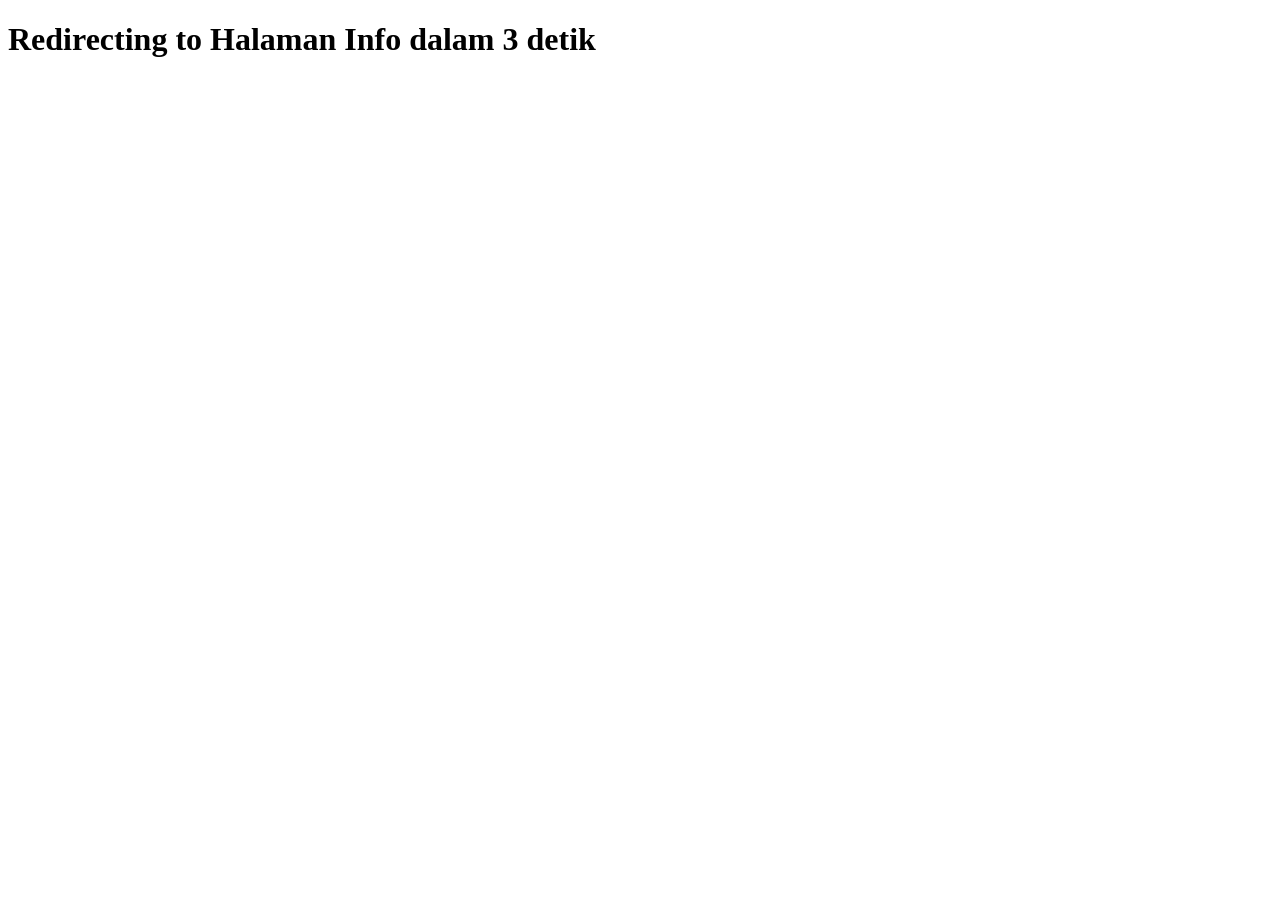
<file: S2/5. PRAKTIKUM PEMROGRAMAN SISI FROND END/PERTEMUAN 4/index.html>
<!DOCTYPE html>
<html lang="en">
  <head>
    <meta charset="UTF-8" />
    <meta name="viewport" content="width=device-width, initial-scale=1.0" />
    <meta http-equiv="refresh" content="3;./app/Halaman_Info.html" />
    <title>Halaman Index</title>
  </head>
  <body>
    <h1>Redirecting to Halaman Info dalam 3 detik</h1>
  </body>
</html>
</file>
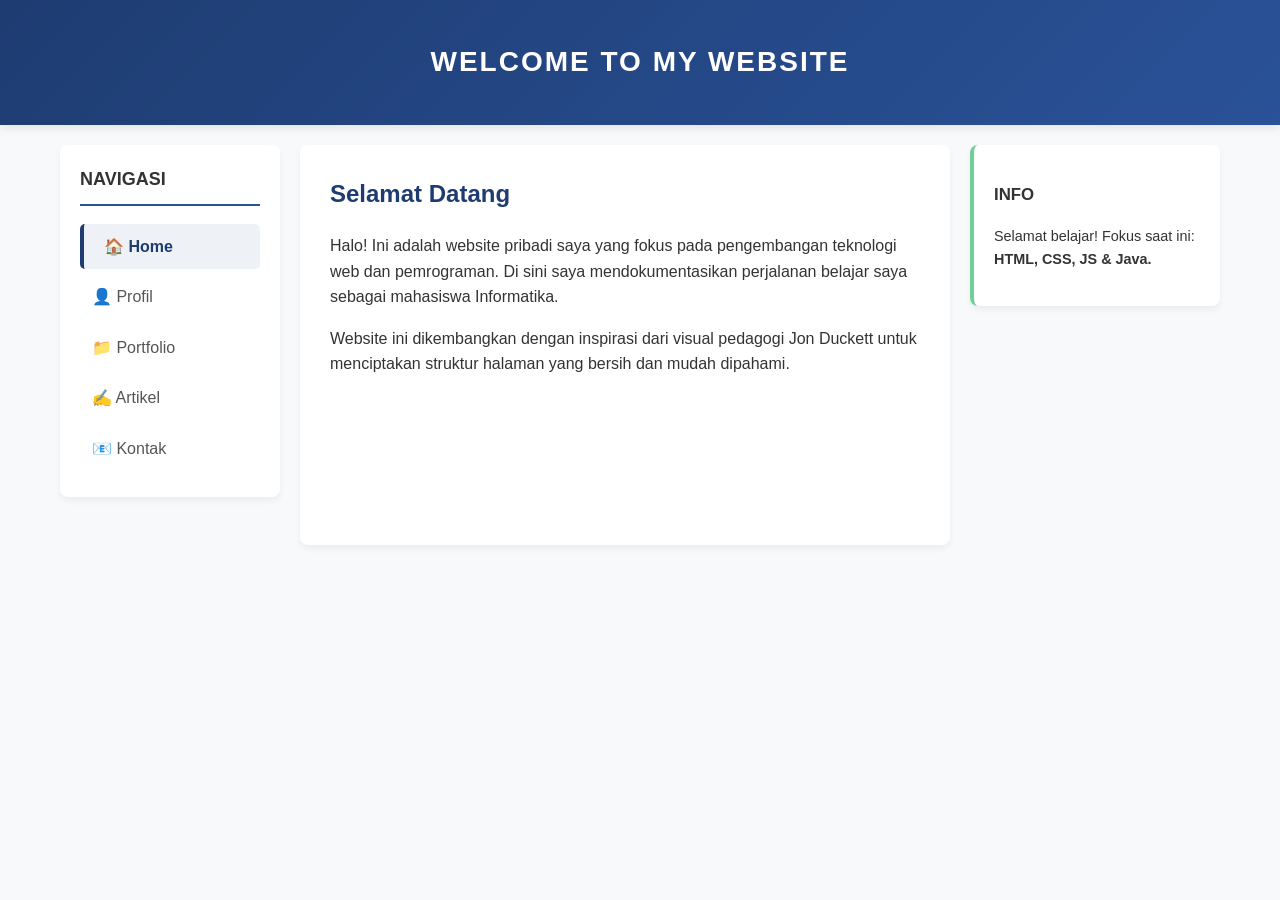
<file: S2/6. PEMROGRAMAN SISI FROND END/PERTEMUAN 4/otherUsers/255410025/index.html>
<!DOCTYPE html>
    <html lang="id">
        <head>
            <meta charset="UTF-8">
            <meta name="viewport" content="width=device-width, initial-scale=1.0">
    <title>Home - My Website</title>
    <link rel="stylesheet" href="style.css">
</head>
<body>
    <div class="judul">WELCOME TO MY WEBSITE</div>
    <div class="wrapper">
        <nav class="menu">
            <h3>NAVIGASI</h3>
            <a href="index.html" class="active">🏠 Home</a>
            <a href="profil.html">👤 Profil</a>
            <a href="portfolio.html">📁 Portfolio</a>
            <a href="artikel.html">✍️ Artikel</a>
            <a href="kontak.html">📧 Kontak</a>
        </nav>
        <main class="content">
            <h2>Selamat Datang</h2>
            <p>Halo! Ini adalah website pribadi saya yang fokus pada pengembangan teknologi web dan pemrograman. Di sini saya mendokumentasikan perjalanan belajar saya sebagai mahasiswa Informatika.</p>
            <p>Website ini dikembangkan dengan inspirasi dari visual pedagogi Jon Duckett untuk menciptakan struktur halaman yang bersih dan mudah dipahami.</p>
        </main>
        <aside class="info">
            <h3>INFO</h3>
            <p>Selamat belajar! Fokus saat ini: <strong>HTML, CSS, JS & Java.</strong></p>
        </aside>
    </div>
</body>
</html>
</file>
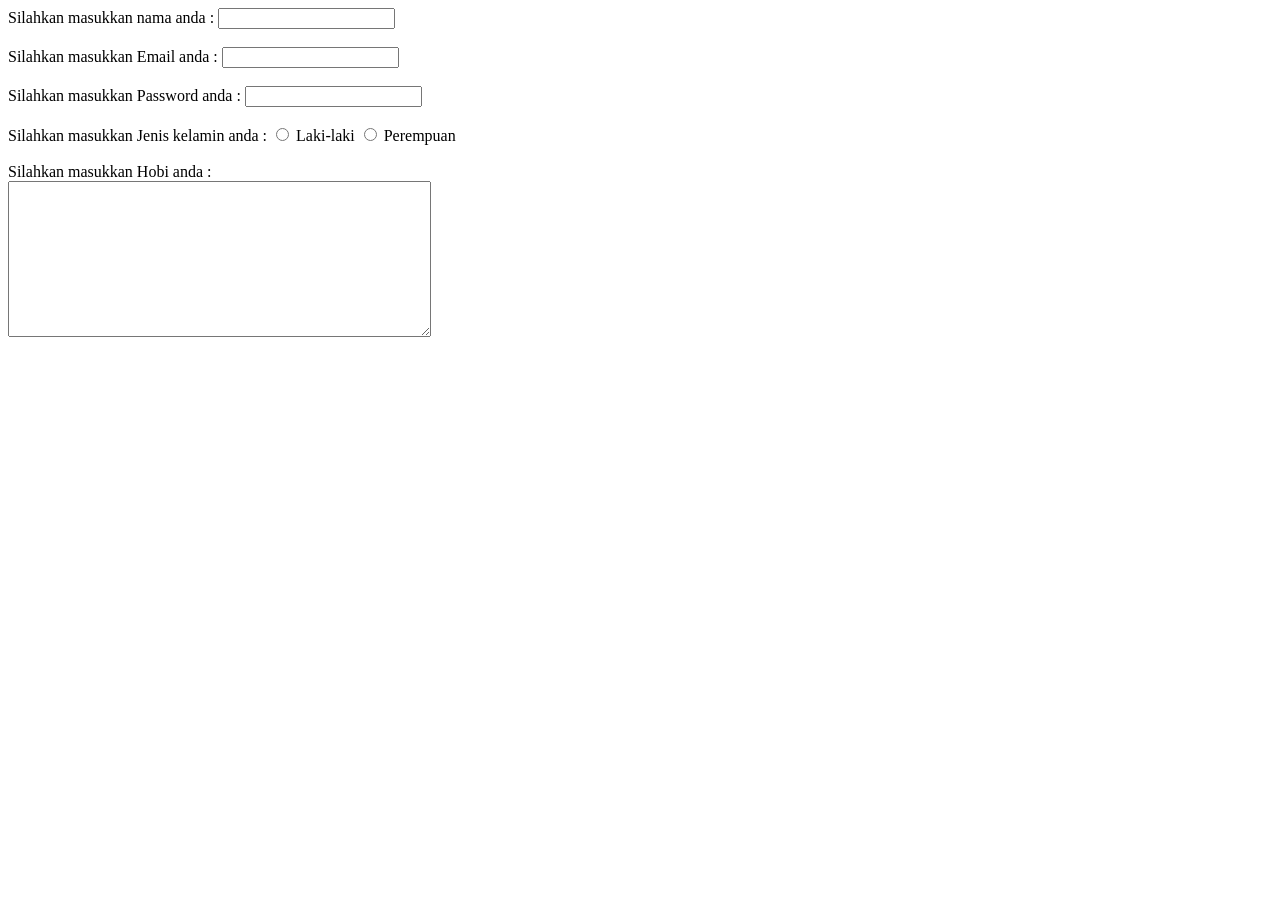
<file: S2/6. PEMROGRAMAN SISI FROND END/PERTEMUAN 6/tugas1.html>
<!DOCTYPE html>
<html lang="id">
  <head>
    <meta charset="UTF-8" />
    <meta name="viewport" content="width=device-width, initial-scale=1.0" />
    <title>Tugas Pertemuan 6 - Pemograman Sisi Front-End</title>
  </head>
  <body>
    <form action="#" method="GET">
      <label for="nama">Silahkan masukkan nama anda :</label>
      <input id="nama" name="nama" type="text" />
      <br />
      <br />
      <label for="Email">Silahkan masukkan Email anda : </label>
      <input id="Email" name="Email" type="email" />
      <br />
      <br />
      <label for="Password">Silahkan masukkan Password anda : </label>
      <input id="Password" name="Password" type="password" />
      <br />
      <br />
      <label for="Jenis_kelamin">Silahkan masukkan Jenis kelamin anda : </label>
      <input type="radio" name="gender" value="L" /> Laki-laki
      <input type="radio" name="gender" value="P" /> Perempuan

      <br />
      <br />
      <label for="Hobi">Silahkan masukkan Hobi anda : </label>
      <br />
      <textarea id="Hobi" name="Hobi" rows="10" cols="50"></textarea>
    </form>
  </body>
</html>
</file>
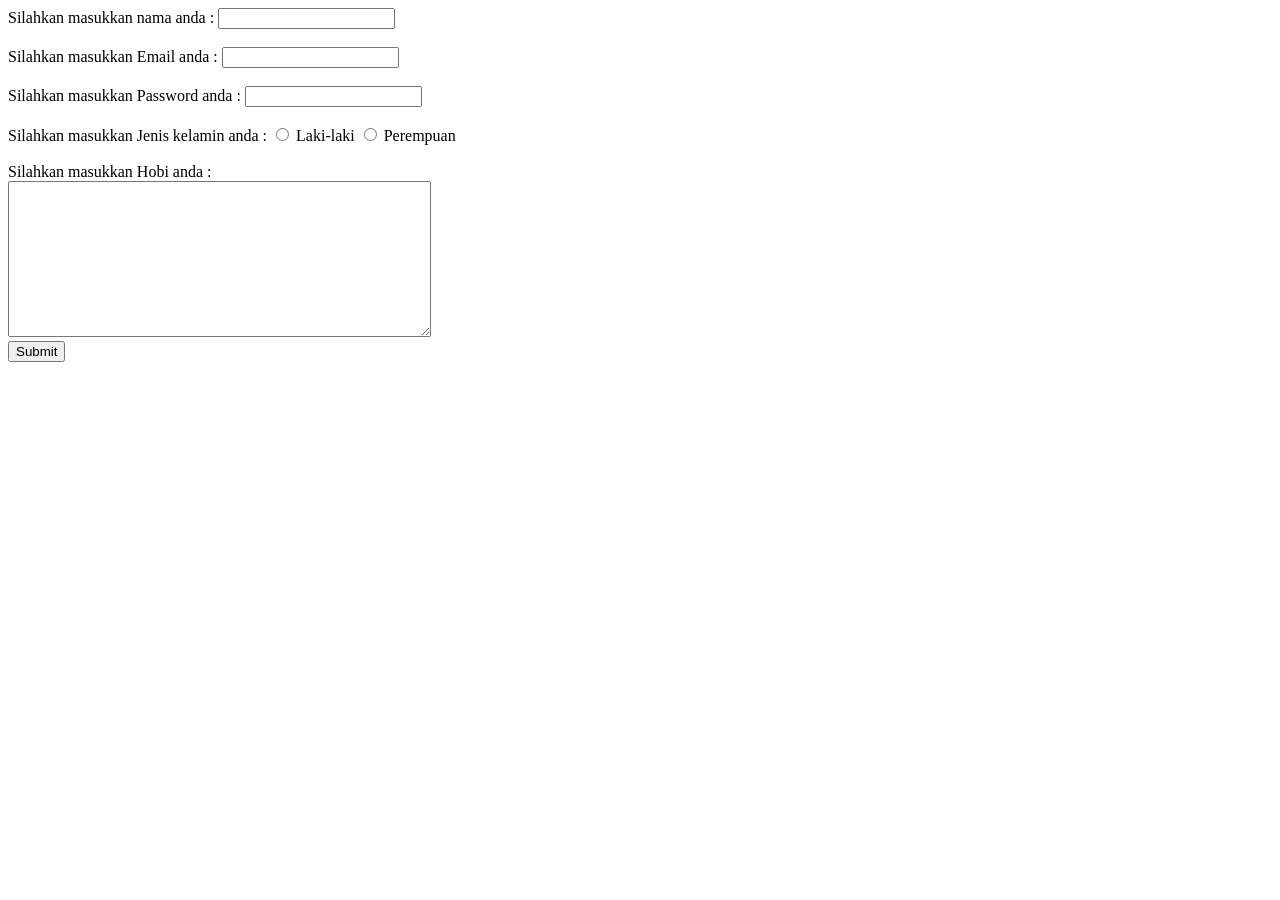
<file: S2/6. PEMROGRAMAN SISI FROND END/PERTEMUAN 6/tugas2dan3.html>
<!DOCTYPE html>
<html lang="id">
  <head>
    <meta charset="UTF-8" />
    <meta name="viewport" content="width=device-width, initial-scale=1.0" />
    <title>Tugas Pertemuan 6 - Pemograman Sisi Front-End</title>
  </head>
  <body>
    <form action="#" method="GET">
      <label for="nama">Silahkan masukkan nama anda :</label>
      <input id="nama" name="nama" type="text" required />
      <br />
      <br />
      <label for="Email">Silahkan masukkan Email anda : </label>
      <input id="Email" name="Email" type="email" required />
      <br />
      <br />
      <label for="Password">Silahkan masukkan Password anda : </label>
      <input id="Password" name="Password" type="password" required />
      <br />
      <br />
      <label for="Jenis_kelamin">Silahkan masukkan Jenis kelamin anda : </label>
      <input type="radio" name="gender" value="L" required /> Laki-laki
      <input type="radio" name="gender" value="P" required /> Perempuan

      <br />
      <br />
      <label for="Hobi">Silahkan masukkan Hobi anda : </label>
      <br />
      <textarea id="Hobi" name="Hobi" rows="10" cols="50" required></textarea>

      <br />
      <input type="submit" value="Submit" />
    </form>
  </body>
</html>
</file>
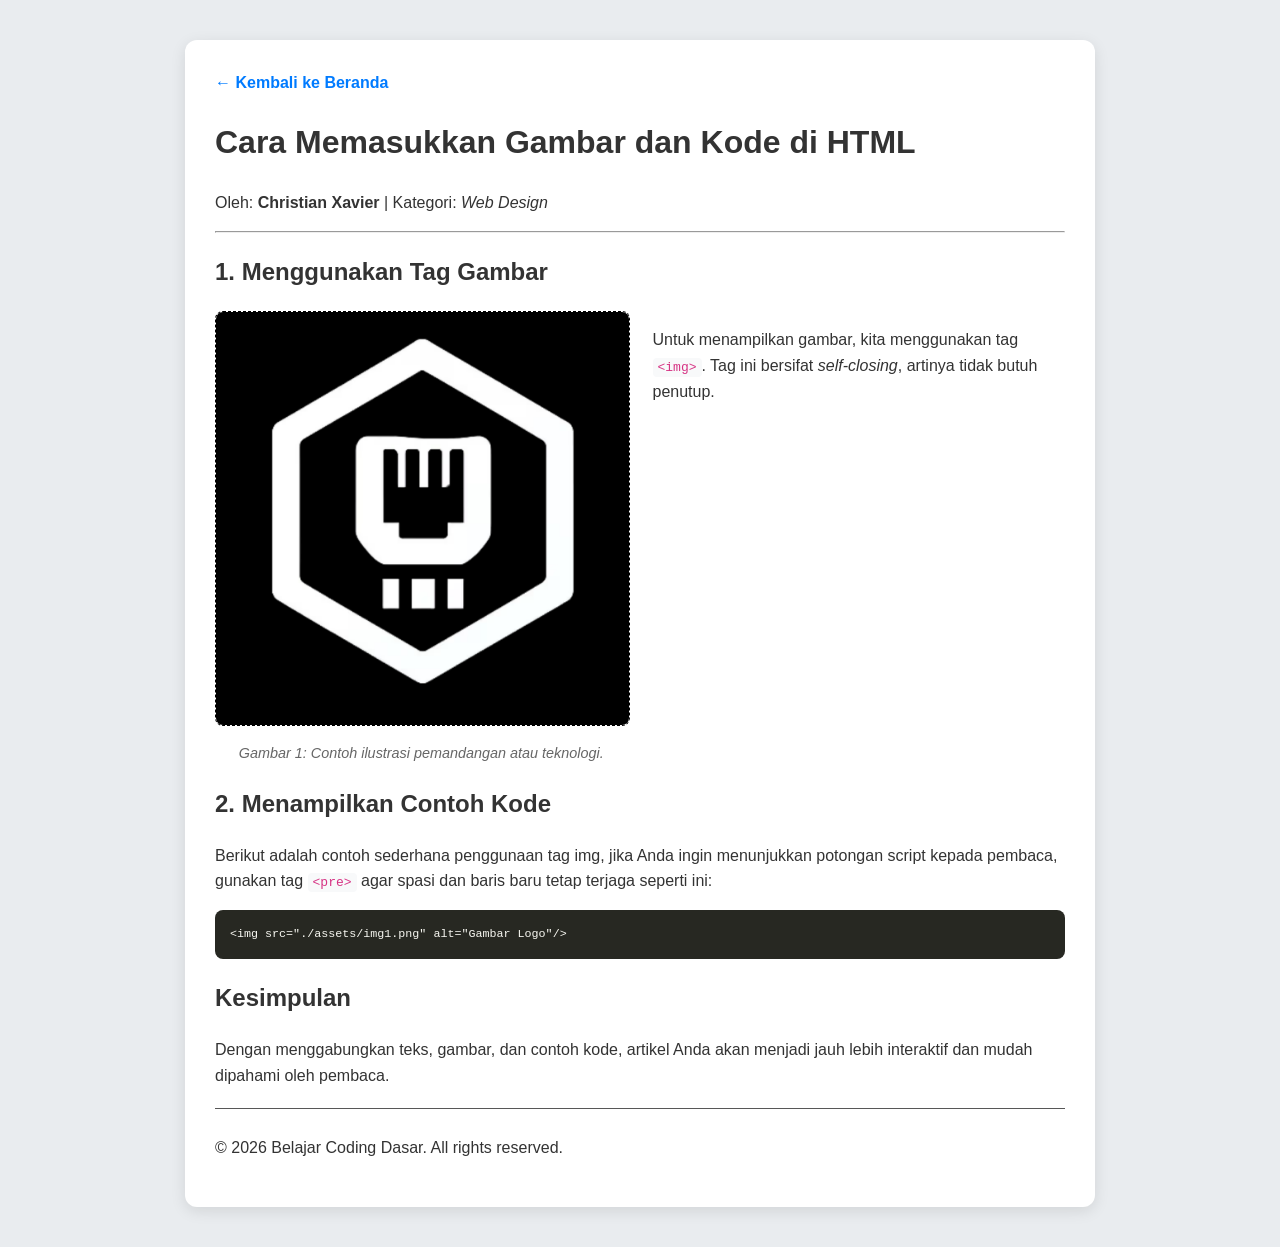
<file: S2/5. PRAKTIKUM PEMROGRAMAN SISI FROND END/PERTEMUAN 4/app/Halaman_Artikel1.html>
<!DOCTYPE html>
<html lang="id">
  <head>
    <meta charset="UTF-8" />
    <meta name="viewport" content="width=device-width, initial-scale=1.0" />
    <title>Artikel: Cara Memasukkan Gambar dan Kode di HTML</title>
    <link rel="icon" type="image/avif" href="../assets/logo.avif" />
    <link rel="stylesheet" href="../assets/css/style.css">
  </head>
  <body>
    <div class="article-card">
      <a href="Halaman_Utama.html" class="nav-link">&larr; Kembali ke Beranda</a>

      <header>
        <h1>Cara Memasukkan Gambar dan Kode di HTML</h1>
        <p>
          Oleh: <strong>Christian Xavier</strong> | Kategori: <em>Web Design</em>
        </p>
      </header>

      <hr />

      <section>
      <h2>1. Menggunakan Tag Gambar</h2>
      <div class="two-col">
        <div class="text-section">
          <p>
            Untuk menampilkan gambar, kita menggunakan tag
            <code>&lt;img&gt;</code>. Tag ini bersifat <em>self-closing</em>,
            artinya tidak butuh penutup.
          </p>
        </div>
        
        <div class="image-section">
        <figure>
          <img
            src="../assets/img/img1.png"
            alt="Gambar Logo"
            class="main-image"
          />
          <figcaption>
            Gambar 1: Contoh ilustrasi pemandangan atau teknologi.
          </figcaption>
        </figure>
      </div>
      </div>
    </section>

      <section>
        <h2>2. Menampilkan Contoh Kode</h2>
        <p>
          Berikut adalah contoh sederhana penggunaan tag img, jika Anda ingin menunjukkan potongan script kepada pembaca, gunakan
          tag <code>&lt;pre&gt;</code> agar spasi dan baris baru tetap terjaga
          seperti ini:
        </p>

        <pre>
&lt;img src=&quot;./assets/img1.png&quot; alt=&quot;Gambar Logo&quot;/&gt;</pre
        >
      </section>

      <section>
        <h2>Kesimpulan</h2>
        <p>
          Dengan menggabungkan teks, gambar, dan contoh kode, artikel Anda akan
          menjadi jauh lebih interaktif dan mudah dipahami oleh pembaca.
        </p>
      </section>

      <footer
        style="margin-top: 20px; border-top: 1px solid #575757; padding-top: 10px"
      >
        <p>
          <p>&copy; 2026 Belajar Coding Dasar. All rights reserved.</p>
        </p>
      </footer>
    </div>
    <script src="../assets/js/script.js"></script>
  </body>
</html>
</file>
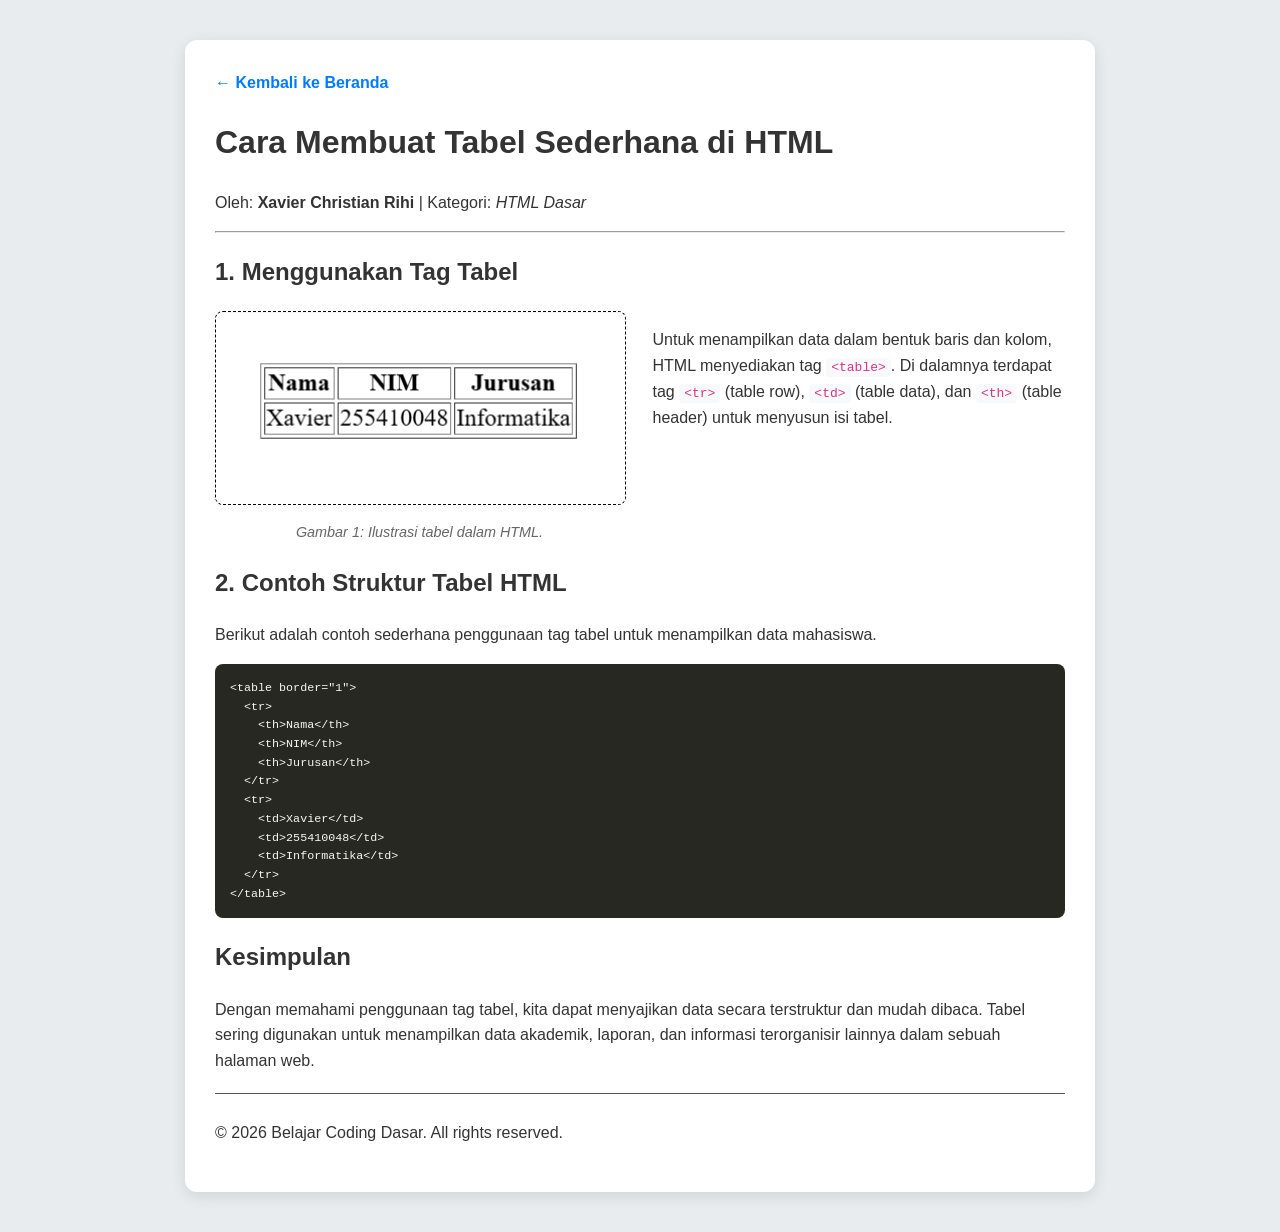
<file: S2/5. PRAKTIKUM PEMROGRAMAN SISI FROND END/PERTEMUAN 4/app/Halaman_Artikel2.html>
<!DOCTYPE html>
<html lang="id">
  <head>
    <meta charset="UTF-8" />
    <meta name="viewport" content="width=device-width, initial-scale=1.0" />
    <title>Artikel: Cara Membuat Tabel Sederhana di HTML</title>
    <link rel="icon" type="image/avif" href="../assets/logo.avif" />
    <link rel="stylesheet" href="../assets/css/style.css">
  </head>
  <body>
    <div class="article-card">
      <a href="Halaman_Utama.html" class="nav-link">&larr; Kembali ke Beranda</a>

      <header>
        <h1>Cara Membuat Tabel Sederhana di HTML</h1>
        <p>
          Oleh: <strong>Xavier Christian Rihi</strong> | Kategori: <em>HTML Dasar</em>
        </p>
      </header>

      <hr />

      <section>
      <h2>1. Menggunakan Tag Tabel</h2>
      <div class="two-col">
        <div class="text-section">
          <p>
            Untuk menampilkan data dalam bentuk baris dan kolom, HTML menyediakan tag <code>&lt;table&gt;</code>. Di dalamnya terdapat tag <code>&lt;tr&gt;</code> (table row), <code>&lt;td&gt;</code> (table data), dan <code>&lt;th&gt;</code> (table header) untuk menyusun isi tabel.
          </p>
        </div>
        
        <div class="image-section">
        <figure>
          <img
            src="../assets/img/img2.png"
            class="main-image"
          />
          <figcaption>
            Gambar 1: Ilustrasi tabel dalam HTML.
          </figcaption>
        </figure>
      </div>
      </div>
    </section>

      <section>
        <h2>2. Contoh Struktur Tabel HTML</h2>
        <p>
          Berikut adalah contoh sederhana penggunaan tag tabel untuk menampilkan data mahasiswa.
        </p>

        <pre>
&lt;table border=&quot;1&quot;&gt;
  &lt;tr&gt;
    &lt;th&gt;Nama&lt;/th&gt;
    &lt;th&gt;NIM&lt;/th&gt;
    &lt;th&gt;Jurusan&lt;/th&gt;
  &lt;/tr&gt;
  &lt;tr&gt;
    &lt;td&gt;Xavier&lt;/td&gt;
    &lt;td&gt;255410048&lt;/td&gt;
    &lt;td&gt;Informatika&lt;/td&gt;
  &lt;/tr&gt;
&lt;/table&gt;</pre
>
      </section>

      <section>
        <h2>Kesimpulan</h2>
        <p>
          Dengan memahami penggunaan tag tabel, kita dapat menyajikan data secara terstruktur dan mudah dibaca. Tabel sering digunakan untuk menampilkan data akademik, laporan, dan informasi terorganisir lainnya dalam sebuah halaman web.
        </p>
      </section>

      <footer
        style="margin-top: 20px; border-top: 1px solid #575757; padding-top: 10px"
      >
        <p>
          <p>&copy; 2026 Belajar Coding Dasar. All rights reserved.</p>
        </p>
      </footer>
    </div>
    <script src="../assets/js/script.js"></script>
  </body>
</html>
</file>
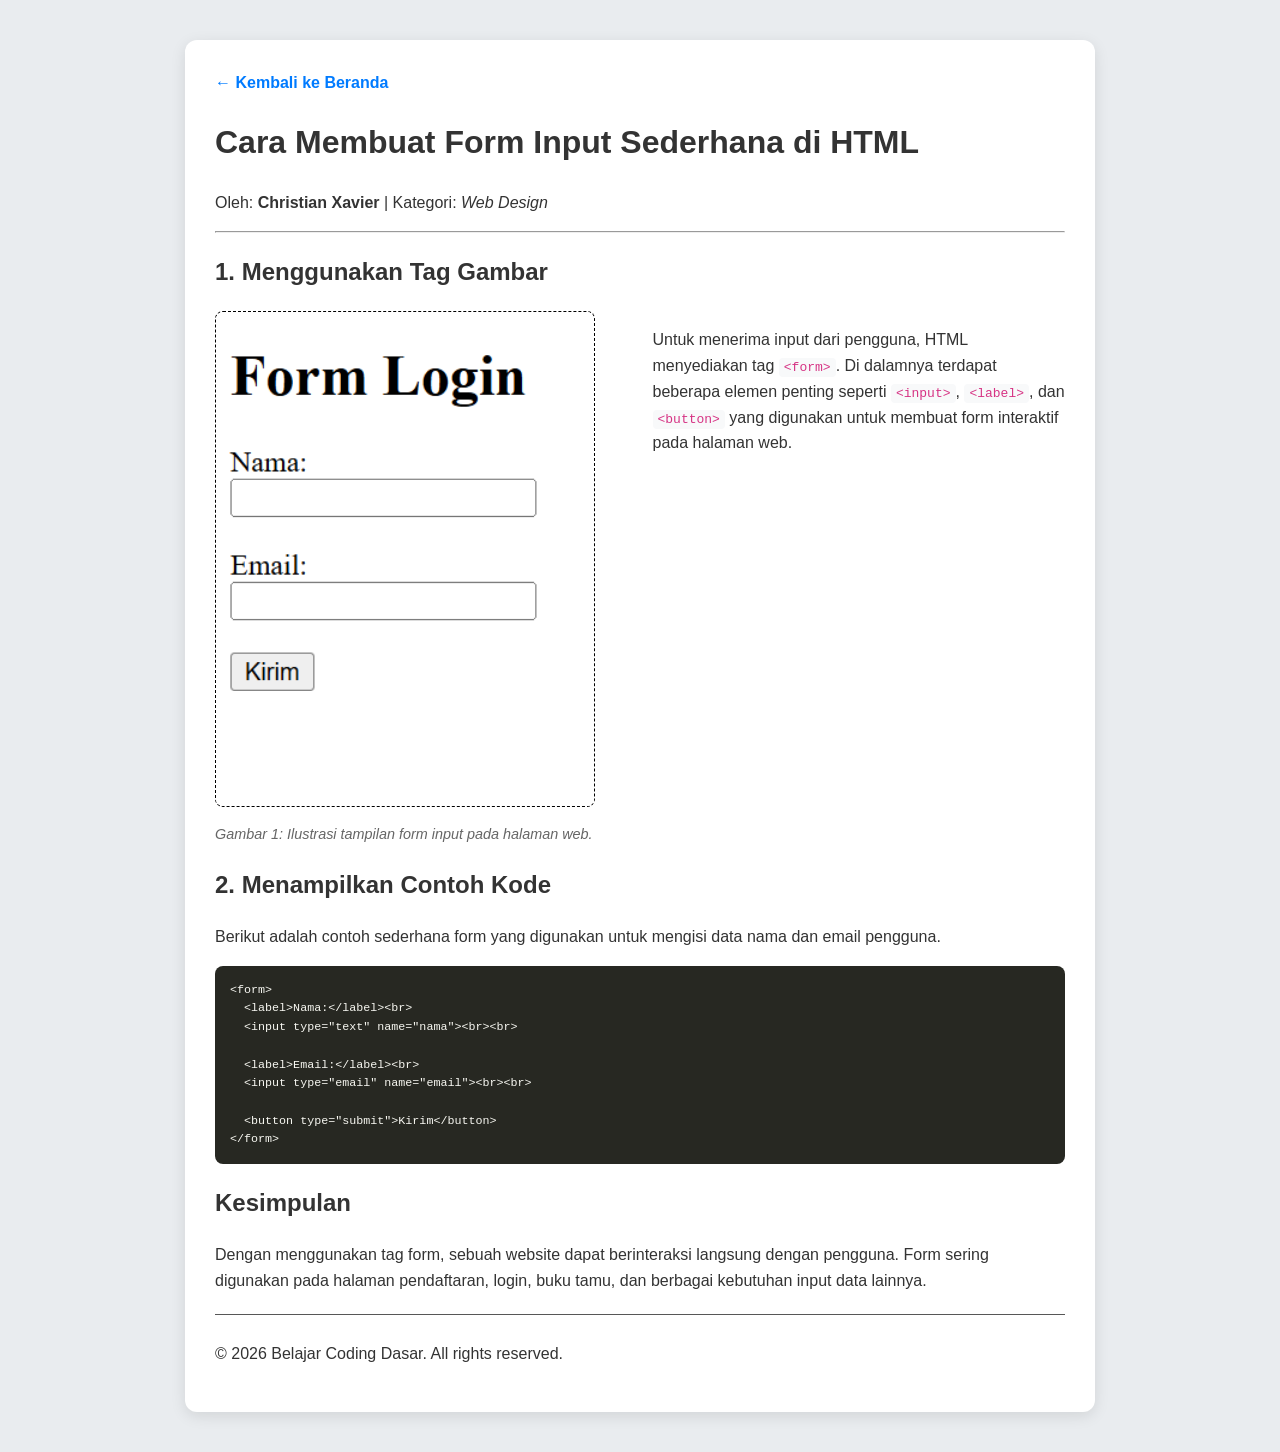
<file: S2/5. PRAKTIKUM PEMROGRAMAN SISI FROND END/PERTEMUAN 4/app/Halaman_Artikel3.html>
<!DOCTYPE html>
<html lang="id">
  <head>
    <meta charset="UTF-8" />
    <meta name="viewport" content="width=device-width, initial-scale=1.0" />
    <title>Artikel: Mengenal Tag Form</title>
    <link rel="icon" type="image/avif" href="../assets/logo.avif" />
    <link rel="stylesheet" href="../assets/css/style.css">
  </head>
  <body>
    <div class="article-card">
      <a href="./Halaman_Utama.html" class="nav-link">&larr; Kembali ke Beranda</a>

      <header>
        <h1>Cara Membuat Form Input Sederhana di HTML</h1>
        <p>
          Oleh: <strong>Christian Xavier</strong> | Kategori: <em>Web Design</em>
        </p>
      </header>

      <hr />

      <section>
      <h2>1. Menggunakan Tag Gambar</h2>
      <div class="two-col">
        <div class="text-section">
          <p>
            Untuk menerima input dari pengguna, HTML menyediakan tag <code>&lt;form&gt;</code>. Di dalamnya terdapat beberapa elemen penting seperti <code>&lt;input&gt;</code>, <code>&lt;label&gt;</code>, dan <code>&lt;button&gt;</code> yang digunakan untuk membuat form interaktif pada halaman web.
          </p>
        </div>
        
        <div class="image-section">
        <figure>
          <img
            src="../assets/img/img3.png"
            alt="Contoh Gambar Form"
            class="main-image"
          />
          <figcaption>
            Gambar 1: Ilustrasi tampilan form input pada halaman web.
          </figcaption>
        </figure>
      </div>
      </div>
    </section>

      <section>
        <h2>2. Menampilkan Contoh Kode</h2>
        <p>
          Berikut adalah contoh sederhana form yang digunakan untuk mengisi data nama dan email pengguna.
        </p>

        <pre>
&lt;form&gt;
  &lt;label&gt;Nama:&lt;/label&gt;&lt;br&gt;
  &lt;input type=&quot;text&quot; name=&quot;nama&quot;&gt;&lt;br&gt;&lt;br&gt;
        
  &lt;label&gt;Email:&lt;/label&gt;&lt;br&gt;
  &lt;input type=&quot;email&quot; name=&quot;email&quot;&gt;&lt;br&gt;&lt;br&gt;
        
  &lt;button type=&quot;submit&quot;&gt;Kirim&lt;/button&gt;
&lt;/form&gt;</pre
        >
      </section>

      <section>
        <h2>Kesimpulan</h2>
        <p>
          Dengan menggunakan tag form, sebuah website dapat berinteraksi langsung dengan pengguna. Form sering digunakan pada halaman pendaftaran, login, buku tamu, dan berbagai kebutuhan input data lainnya.
        </p>
      </section>

      <footer
        style="margin-top: 20px; border-top: 1px solid #575757; padding-top: 10px"
      >
        <p>
          <p>&copy; 2026 Belajar Coding Dasar. All rights reserved.</p>
        </p>
      </footer>
    </div>
    <script src="../assets/js/script.js"></script>
  </body>
</html>
</file>
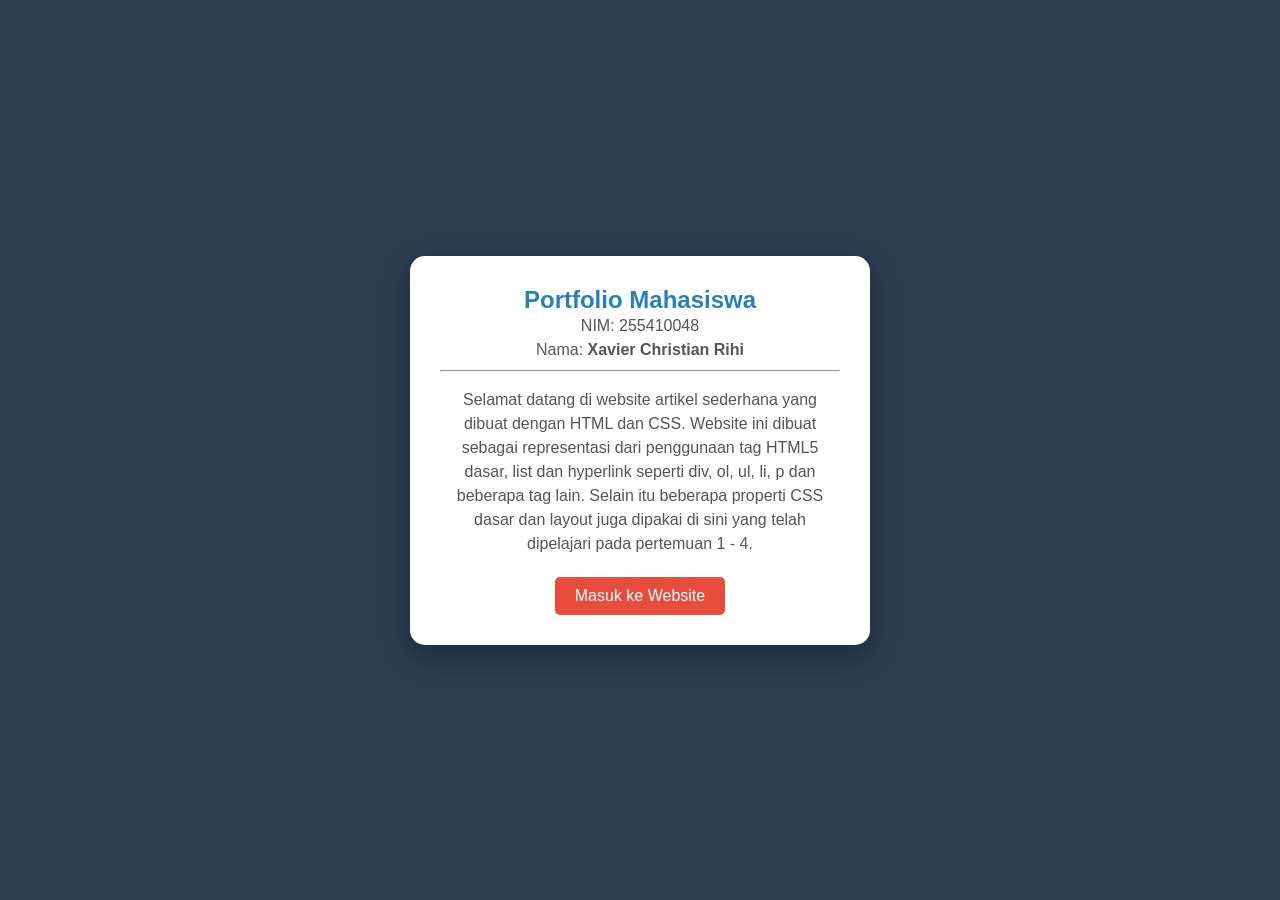
<file: S2/5. PRAKTIKUM PEMROGRAMAN SISI FROND END/PERTEMUAN 4/app/Halaman_Info.html>
<!DOCTYPE html>
<html lang="id">
  <head>
    <meta charset="UTF-8" />
    <meta name="viewport" content="width=device-width, initial-scale=1.0" />
    <link rel="icon" type="image/avif" href="../assets/logo.avif" />
    <title>Halaman Info - Melayang</title>
    <style>
      body {
        margin: 0;
        padding: 0;
        height: 100vh;
        display: flex;
        justify-content: center;
        align-items: center;
        background-color: #2c3e50;
        font-family: "Segoe UI", sans-serif;
        opacity: 0;
        transition: opacity 0.5s ease-in-out;
      }

      body.loaded {
        opacity: 1;
      }

      .info-box {
        width: 400px;
        padding: 30px;
        background-color: #ffffff;
        border-radius: 15px;
        box-shadow: 0 10px 30px rgba(0, 0, 0, 0.3);
        text-align: center;
        animation: melayang 3s ease-in-out infinite;
      }

      .card-header > * {
        margin: 0px;
      }

      .info-box {
        width: 400px;
        padding: 30px;
        background-color: #ffffff;
        border-radius: 15px;
        box-shadow: 0 10px 30px rgba(0, 0, 0, 0.3);
        text-align: center;
      }

      .info-box h2 {
        margin-top: 0;
        color: #2980b9;
      }

      .info-box p {
        color: #555;
        line-height: 1.5;
      }

      .btn-close {
        display: inline-block;
        margin-top: 20px;
        padding: 10px 20px;
        background-color: #e74c3c;
        color: white;
        text-decoration: none;
        border-radius: 5px;
        margin-top: 5px;
        transition: background 0.3s;
      }

      .btn-close:hover {
        background-color: #c0392b;
      }

      @keyframes melayang {
        0% {
          transform: translateY(0px);
        }
        50% {
          transform: translateY(-15px);
        }
        100% {
          transform: translateY(0px);
        }
      }

      @media (max-width: 600px) {
        .info-box {
          width: auto;
          margin: 0 20px;
          padding: 25px;
        }
      }
    </style>
  </head>
  <body>
    <div class="info-box">
      <div class="card-header">
        <h2>Portfolio Mahasiswa</h2>
        <p class="nim">NIM: <span>255410048</span></p>
        <p class="nama">Nama: <strong>Xavier Christian Rihi</strong></p>
      </div>

      <hr />

      <div class="card-body">
        <p class="deskripsi">
          Selamat datang di website artikel sederhana yang dibuat dengan HTML
          dan CSS. Website ini dibuat sebagai representasi dari penggunaan tag
          HTML5 dasar, list dan hyperlink seperti <span>div</span>,
          <span>ol</span>, <span>ul</span>, <span>li</span>, <span>p</span> dan
          beberapa tag lain. Selain itu beberapa properti CSS dasar dan layout
          juga dipakai di sini yang telah dipelajari pada pertemuan 1 - 4.
        </p>
      </div>

      <div class="card-footer">
        <a href="./Halaman_Utama.html" class="btn-close">Masuk ke Website</a>
      </div>
    </div>
    <script src="../assets/js/script.js"></script>
  </body>
</html>
</file>
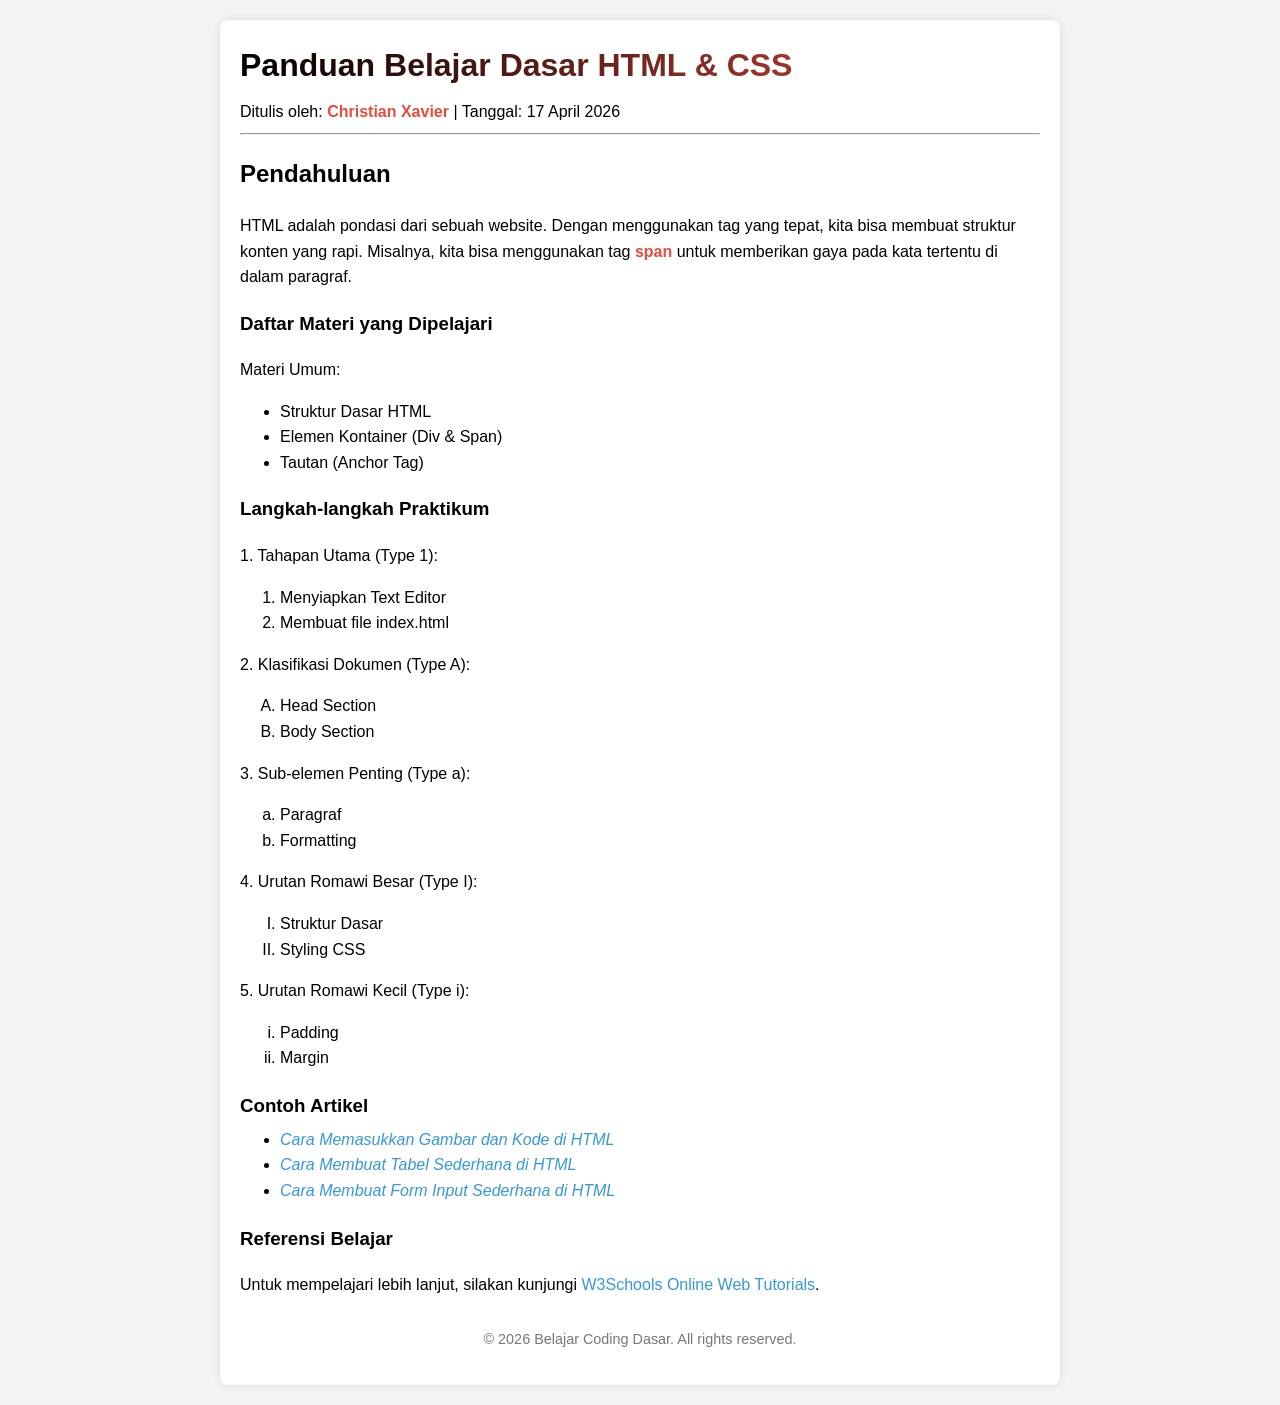
<file: S2/5. PRAKTIKUM PEMROGRAMAN SISI FROND END/PERTEMUAN 4/app/Halaman_Utama.html>
<!DOCTYPE html>
<html lang="id">
  <head>
    <meta charset="UTF-8" />
    <meta name="viewport" content="width=device-width, initial-scale=1.0" />
    <link rel="icon" type="image/avif" href="../assets/logo.avif" />
    <title>Halaman Artikel Dasar</title>
    <style>
      body {
        font-family: Arial, sans-serif;
        line-height: 1.6;
        background-color: #f4f4f4;
        margin: 0;
        padding: 20px;
        opacity: 0;
        transition: opacity 0.5s ease-in-out;
      }
      body.loaded {
        opacity: 1;
      }
      .container {
        max-width: 800px;
        margin: auto;
        background: white;
        padding: 20px;
        border-radius: 8px;
        box-shadow: 0 0 10px rgba(0, 0, 0, 0.1);
      }
      header > * {
        margin: 0;
      }
      header h1 {
        margin-bottom: 8px;
      }
      .highlight {
        color: #e74c3c;
        font-weight: bold;
      }
      .article-content {
        margin-top: 20px;
      }
      footer {
        margin-top: 30px;
        font-size: 0.9em;
        color: #777;
        text-align: center;
      }
      a {
        color: #3498db;
        text-decoration: none;
        transition: all 1s ease;
      }
      a:hover {
        color: #e74c3c;
        font-size: 101%;
      }
      .hero-title {
        background: linear-gradient(90deg, #000, #e74c3c, #000);
        background-size: 200% auto;
        -webkit-background-clip: text;
        background-clip: text;
        color: transparent;
        animation: gradientMove 5s linear infinite;
        animation: floatingTitle 4s ease-in-out infinite;
      }

      @keyframes gradientMove {
        to {
          background-position: 200% center;
        }
      }

      @keyframes floatingTitle {
        0%,
        100% {
          transform: translateY(0);
        }
        50% {
          transform: translateY(-10px);
        }
      }
    </style>
  </head>
  <body>
    <div class="container">
      <header>
        <h1 class="hero-title">Panduan Belajar Dasar HTML & CSS</h1>
        <p>
          Ditulis oleh: <span class="highlight">Christian Xavier</span> |
          Tanggal: 17 April 2026
        </p>
      </header>

      <hr />

      <div class="article-content">
        <h2>Pendahuluan</h2>
        <p>
          HTML adalah pondasi dari sebuah website. Dengan menggunakan tag yang
          tepat, kita bisa membuat struktur konten yang rapi. Misalnya, kita
          bisa menggunakan tag
          <span
            class="highlight"
            title="tag <span> adalah wadah sebaris yang digunakan untuk mark up bagian dari teks, atau bagian dari dokumen."
            >span</span
          >
          untuk memberikan gaya pada kata tertentu di dalam paragraf.
        </p>

        <h3>Daftar Materi yang Dipelajari</h3>

        <p>Materi Umum:</p>
        <ul>
          <li>Struktur Dasar HTML</li>
          <li>Elemen Kontainer (Div & Span)</li>
          <li>Tautan (Anchor Tag)</li>
        </ul>

        <h3>Langkah-langkah Praktikum</h3>

        <p>1. Tahapan Utama (Type 1):</p>
        <ol type="1">
          <li>Menyiapkan Text Editor</li>
          <li>Membuat file index.html</li>
        </ol>

        <p>2. Klasifikasi Dokumen (Type A):</p>
        <ol type="A">
          <li>Head Section</li>
          <li>Body Section</li>
        </ol>

        <p>3. Sub-elemen Penting (Type a):</p>
        <ol type="a">
          <li>Paragraf</li>
          <li>Formatting</li>
        </ol>

        <p>4. Urutan Romawi Besar (Type I):</p>
        <ol type="I">
          <li>Struktur Dasar</li>
          <li>Styling CSS</li>
        </ol>

        <p>5. Urutan Romawi Kecil (Type i):</p>
        <ol type="i">
          <li>Padding</li>
          <li>Margin</li>
        </ol>

        <div style="margin-top: 20px">
          <h3 style="margin-bottom: -10px">Contoh Artikel</h3>
          <ul style="font-style: italic">
            <li>
              <a class="articleLink" href="./Halaman_Artikel1.html"
                >Cara Memasukkan Gambar dan Kode di HTML</a
              >
            </li>
            <li>
              <a class="articleLink" href="./Halaman_Artikel2.html"
                >Cara Membuat Tabel Sederhana di HTML</a
              >
            </li>
            <li>
              <a class="articleLink" href="./Halaman_Artikel3.html"
                >Cara Membuat Form Input Sederhana di HTML</a
              >
            </li>
          </ul>
        </div>

        <div style="margin-top: 20px">
          <h3>Referensi Belajar</h3>
          <p>
            Untuk mempelajari lebih lanjut, silakan kunjungi
            <a href="https://www.w3schools.com/html/" target="_blank"
              >W3Schools Online Web Tutorials</a
            >.
          </p>
        </div>
      </div>

      <footer>
        <p>&copy; 2026 Belajar Coding Dasar. All rights reserved.</p>
      </footer>
    </div>
    <script src="../assets/js/script.js"></script>
  </body>
</html>
</file>
<file: S2/6. PEMROGRAMAN SISI FROND END/PERTEMUAN 4/otherUsers/255410025/style.css>
/* style.css */
* {
    box-sizing: border-box;
}

body {
    margin: 0;
    font-family: 'Segoe UI', Roboto, Helvetica, Arial, sans-serif;
    background-color: #f8f9fa;
    color: #333;
    line-height: 1.6;
}

/* Header */
.judul {
    background: linear-gradient(135deg, #1e3c72 0%, #2a5298 100%);
    color: white;
    text-align: center;
    padding: 40px 20px;
    font-size: 28px;
    font-weight: bold;
    letter-spacing: 2px;
    box-shadow: 0 2px 10px rgba(0,0,0,0.1);
}

/* Layout Utama */
.wrapper {
    display: flex;
    max-width: 1200px;
    margin: 20px auto;
    gap: 20px;
    padding: 0 20px;
}

/* Menu Samping */
.menu {
    width: 220px;
    background-color: white;
    padding: 20px;
    border-radius: 8px;
    box-shadow: 0 4px 6px rgba(0,0,0,0.05);
    height: fit-content;
}

.menu h3 {
    border-bottom: 2px solid #2a5298;
    padding-bottom: 10px;
    margin-top: 0;
    font-size: 18px;
}

.menu a {
    text-decoration: none;
    color: #555;
    display: block;
    padding: 10px 12px;
    margin: 5px 0;
    border-radius: 5px;
    transition: all 0.3s ease;
}

.menu a:hover {
    background-color: #f0f4f8;
    color: #1e3c72;
}

/* Style untuk Menu Aktif */
.menu a.active {
    background-color: #eef2f7;
    color: #1e3c72;
    padding-left: 20px;
    font-weight: bold;
    border-left: 4px solid #1e3c72;
}

/* Konten Utama */
.content {
    flex: 1;
    background-color: white;
    padding: 30px;
    border-radius: 8px;
    box-shadow: 0 4px 6px rgba(0,0,0,0.05);
    min-height: 400px;
}

.content h2 {
    color: #1e3c72;
    margin-top: 0;
}

/* Panel Info */
.info {
    width: 250px;
    background-color: #ffffff;
    padding: 20px;
    border-radius: 8px;
    border-left: 4px solid #6fcf97;
    box-shadow: 0 4px 6px rgba(0,0,0,0.05);
    height: fit-content;
    font-size: 0.9em;
}

/* List Style untuk Artikel */
.article-list {
    list-style: none;
    padding: 0;
}

.article-item {
    margin-bottom: 15px;
    padding: 10px;
    border-bottom: 1px solid #eee;
}

.article-item a {
    color: #2a5298;
    text-decoration: none;
    font-weight: bold;
}

/* Responsif */
@media (max-width: 768px) {
    .wrapper { flex-direction: column; }
    .menu, .info { width: 100%; }
}
</file>
<file: S2/5. PRAKTIKUM PEMROGRAMAN SISI FROND END/PERTEMUAN 4/assets/css/style.css>
body {
  font-family: "Segoe UI", Tahoma, Geneva, Verdana, sans-serif;
  line-height: 1.6;
  color: #333;
  background-color: #e9ecef;
  margin: 0;
  padding: 40px 20px;
  opacity: 0;
  transition: opacity 0.5s ease-in-out;
}

body.loaded {
  opacity: 1;
}

.article-card {
  max-width: 850px;
  margin: auto;
  background: #fff;
  padding: 30px;
  border-radius: 12px;
  box-shadow: 0 4px 15px rgba(0, 0, 0, 0.1);
}

.two-col {
  display: block;
}

@media (min-width: 768px) {
  .two-col {
    display: grid;
    grid-template-columns: 1fr 1fr;
    gap: 25px;
    align-items: start;
  }

  .image-section {
    order: 1;
    justify-self: start;
    margin: 0;
  }

  .two-col figure {
    justify-self: start;
    margin: 0;
  }

  .text-section {
    order: 2;
  }

  .main-image {
    width: 50%;
    border: 1px dashed black;
  }
}

.main-image {
  width: 100%;
  height: auto;
  border-radius: 8px;
  border: 1px dashed black;
}

figcaption {
  text-align: center;
  font-style: italic;
  color: #666;
  margin-top: 8px;
  font-size: 0.9em;
}

code {
  background-color: #f8f9fa;
  padding: 2px 5px;
  border-radius: 4px;
  color: #d63384;
  font-family: monospace;
}

pre {
  background-color: #272822;
  color: #f8f8f2;
  padding: 15px;
  border-radius: 8px;
  overflow-x: auto;
  font-size: 0.9em;
}

.nav-link {
  display: inline-block;
  text-decoration: none;
  color: #007bff;
  font-weight: bold;
}

a {
  color: #3498db;
  text-decoration: none;
  transition: all 1s ease;
}

a:hover {
  color: #e74c3c;
  font-size: 101%;
}
</file>
